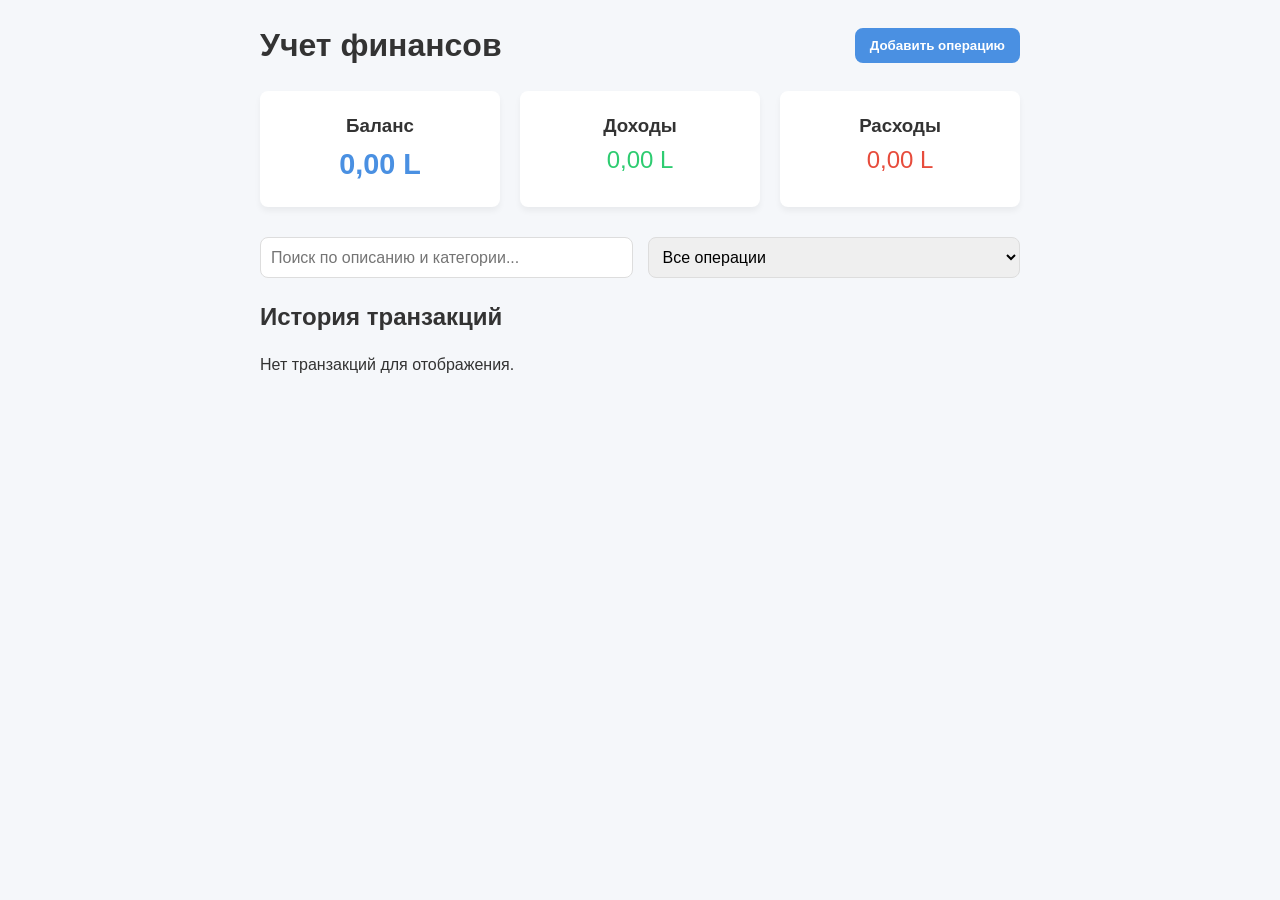
<file: LI/index.html>
<!DOCTYPE html>
<html lang="ru">
<head>
  <meta charset="UTF-8">
  <meta name="viewport" content="width=device-width, initial-scale=1.0">
  <title>Учет личных финансов</title>
  <link rel="stylesheet" href="style.css">
  <script type="module" src="src/index.js" defer></script>
</head>
<body>
  <div class="app-container">
    <header>
      <h1>Учет финансов</h1>
      <button id="open-modal-btn" class="btn primary">Добавить операцию</button>
    </header>

    <section class="dashboard">
      <div class="card balance">
        <h3>Баланс</h3>
        <p id="total-balance">0 MDL</p>
      </div>
      <div class="card income">
        <h3>Доходы</h3>
        <p id="total-income">0 MDL</p>
      </div>
      <div class="card expense">
        <h3>Расходы</h3>
        <p id="total-expense">0 MDL</p>
      </div>
    </section>

    <section class="controls">
      <input type="text" id="search-input" placeholder="Поиск по описанию и категории...">
      <select id="filter-type">
        <option value="all">Все операции</option>
        <option value="income">Только доходы</option>
        <option value="expense">Только расходы</option>
      </select>
    </section>

    <section class="transactions-list">
      <h2>История транзакций</h2>
      <div id="transactions-container">
        <!-- Сюда будут добавляться элементы через JS -->
      </div>
      <p id="empty-message" class="hidden">Нет транзакций для отображения.</p>
    </section>
  </div>

  <!-- Модальное окно для добавления транзакции -->
  <div id="transaction-modal" class="modal hidden">
    <div class="modal-content">
      <span class="close-btn" id="close-modal-btn">&times;</span>
      <h2>Новая транзакция</h2>
      <form id="transaction-form">
        <div class="form-group">
          <label for="type">Тип:</label>
          <select id="type" required>
            <option value="expense">Расход</option>
            <option value="income">Доход</option>
          </select>
        </div>
        
        <div class="form-group">
          <label for="amount">Сумма (MDL):</label>
          <input type="number" id="amount" min="1" step="0.01" required>
        </div>

        <div class="form-group">
          <label for="category">Категория:</label>
          <input type="text" id="category" required placeholder="Например: Продукты, Зарплата">
        </div>

        <div class="form-group">
          <label for="description">Описание:</label>
          <input type="text" id="description" placeholder="Краткое описание (необязательно)">
        </div>

        <div id="form-error" class="error-message"></div>
        
        <button type="submit" class="btn success">Сохранить</button>
      </form>
    </div>
  </div>
</body>
</html>
</file>
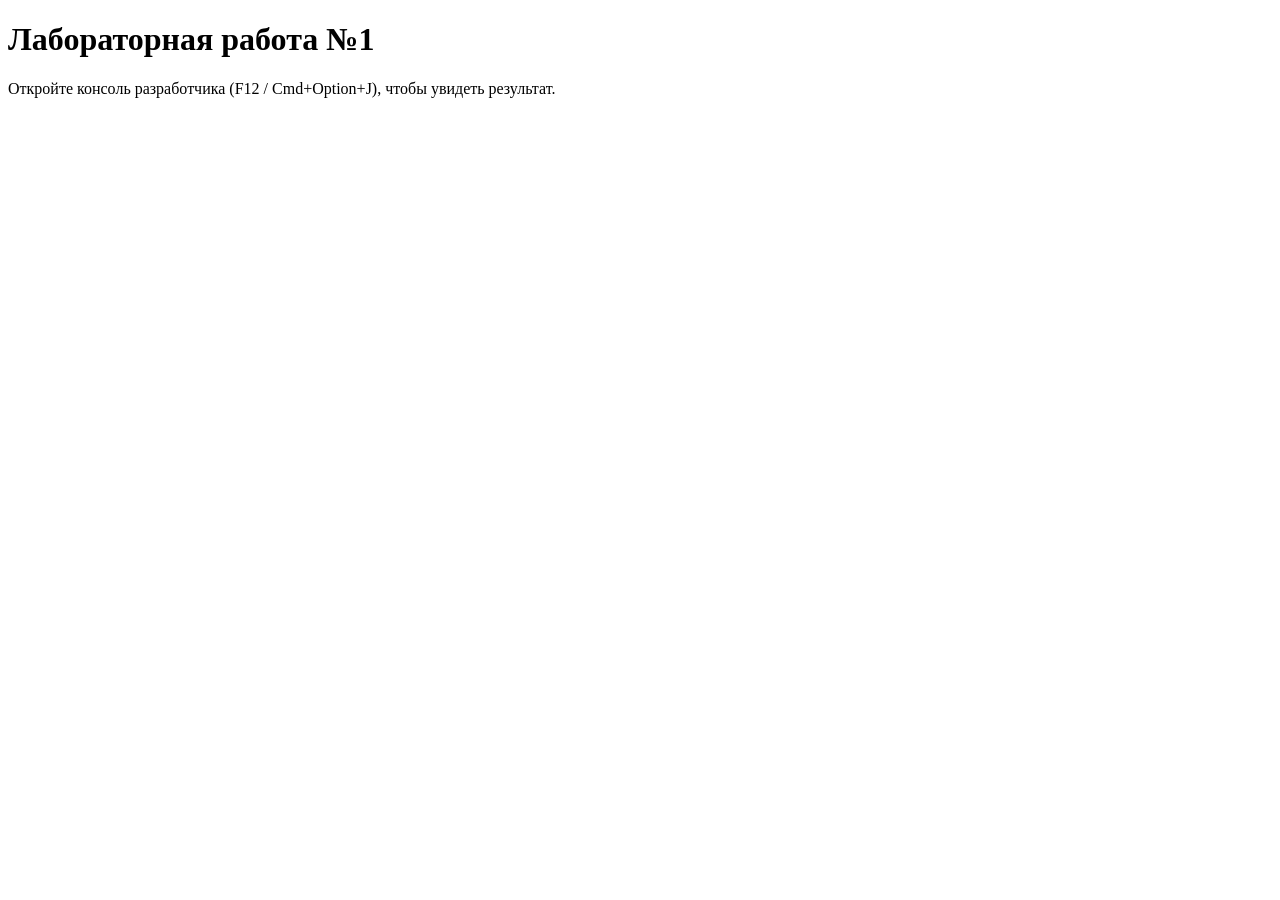
<file: LL_01/index.html>
<!DOCTYPE html>
<html lang="en">
  <head>
    <meta charset="UTF-8" />
    <meta name="viewport" content="width=device-width, initial-scale=1.0" />
    <title>Привет, мир!</title>
    <!-- Подключение внешнего файла -->
    <script src="script.js" defer></script>
  </head>
  <body>
    <h1>Лабораторная работа №1</h1>
    <p>Откройте консоль разработчика (F12 / Cmd+Option+J), чтобы увидеть результат.</p>
    <script>
      // Часть Задания 1: Выполнение кода JavaScript в браузере (внутри HTML)
      alert("Привет, мир!");
      console.log("Hello, console!");
    </script>
  </body>
</html>
</file>
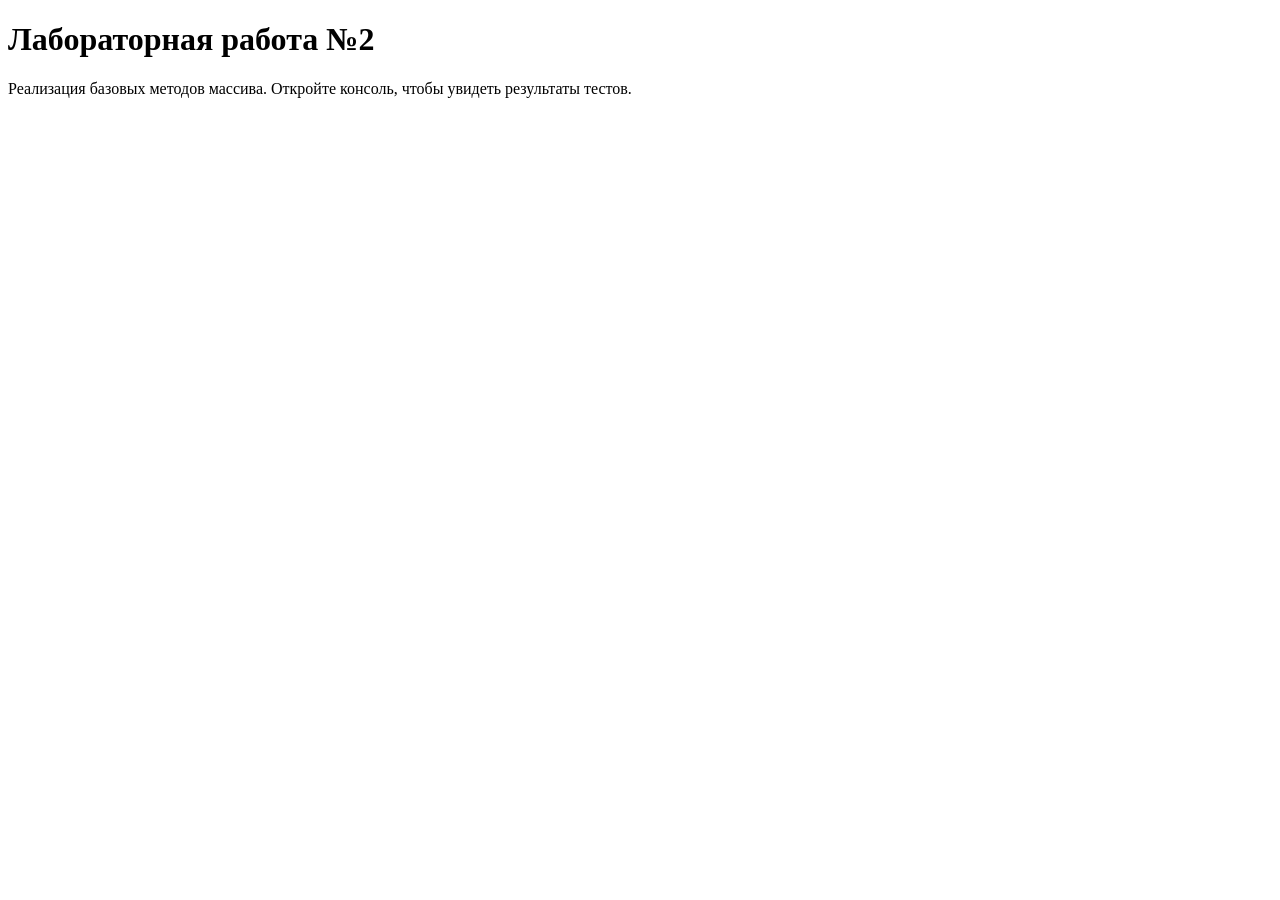
<file: LL_02/index.html>
<!DOCTYPE html>
<html lang="en">
<head>
  <meta charset="UTF-8" />
  <title>Лабораторная работа №2</title>
  <script src="script.js" defer></script>
</head>
<body>
  <h1>Лабораторная работа №2</h1>
  <p>Реализация базовых методов массива. Откройте консоль, чтобы увидеть результаты тестов.</p>
</body>
</html>
</file>
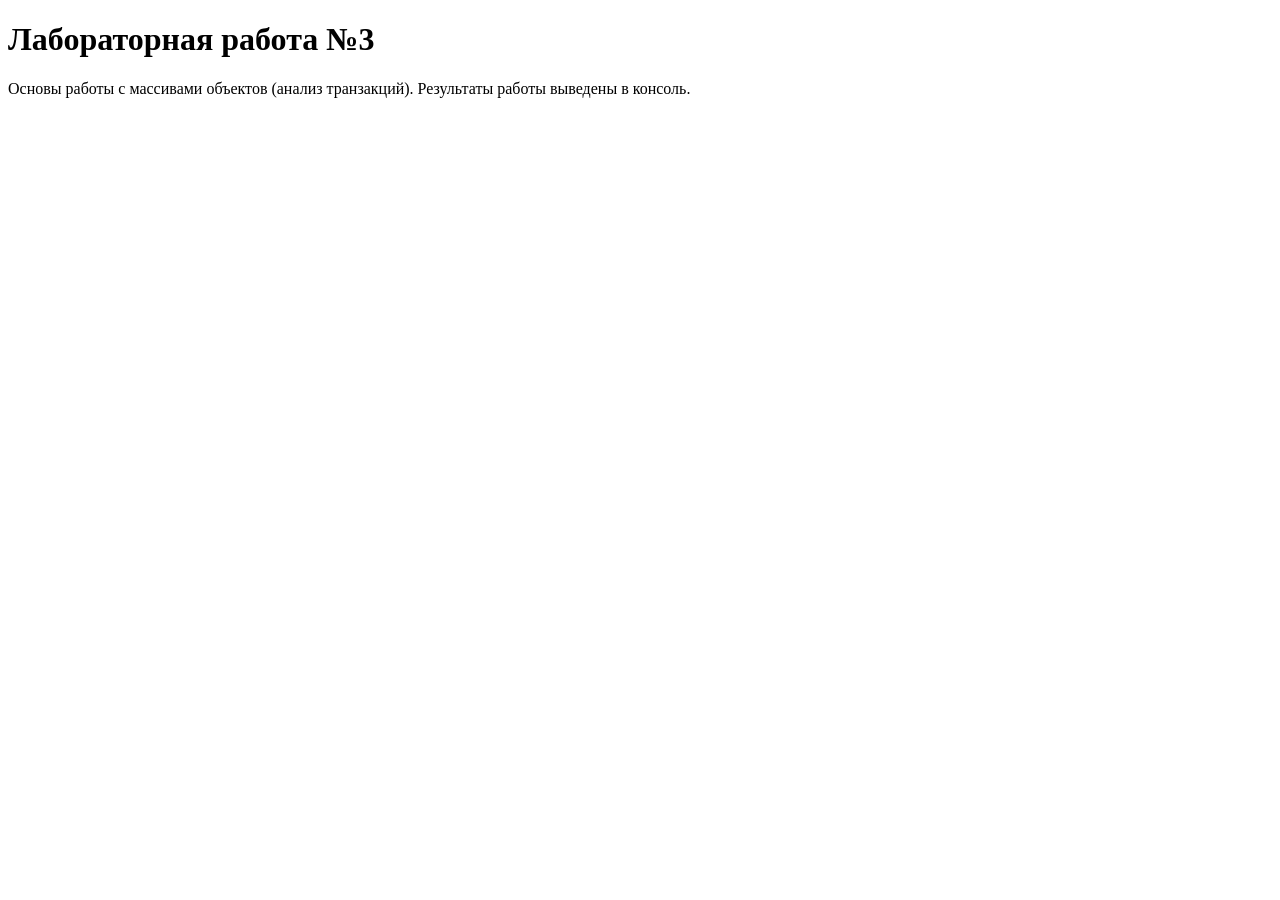
<file: LL_03/index.html>
<!DOCTYPE html>
<html lang="en">
<head>
  <meta charset="UTF-8" />
  <title>Лабораторная работа №3</title>
  <script src="main.js" defer></script>
</head>
<body>
  <h1>Лабораторная работа №3</h1>
  <p>Основы работы с массивами объектов (анализ транзакций). Результаты работы выведены в консоль.</p>
</body>
</html>
</file>
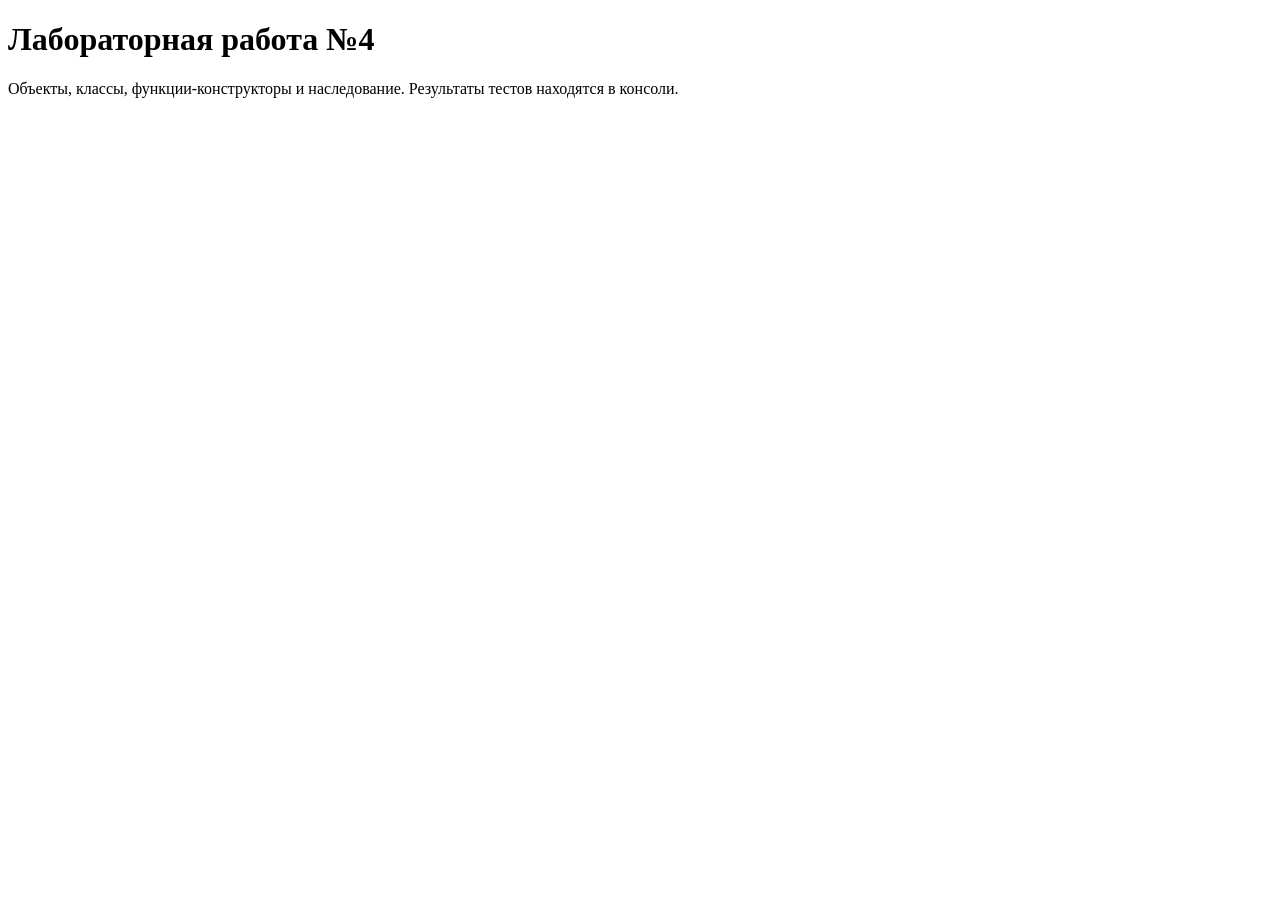
<file: LL_04/index.html>
<!DOCTYPE html>
<html lang="en">
<head>
  <meta charset="UTF-8" />
  <title>Лабораторная работа №4</title>
  <script src="script.js" defer></script>
</head>
<body>
  <h1>Лабораторная работа №4</h1>
  <p>Объекты, классы, функции-конструкторы и наследование. Результаты тестов находятся в консоли.</p>
</body>
</html>
</file>
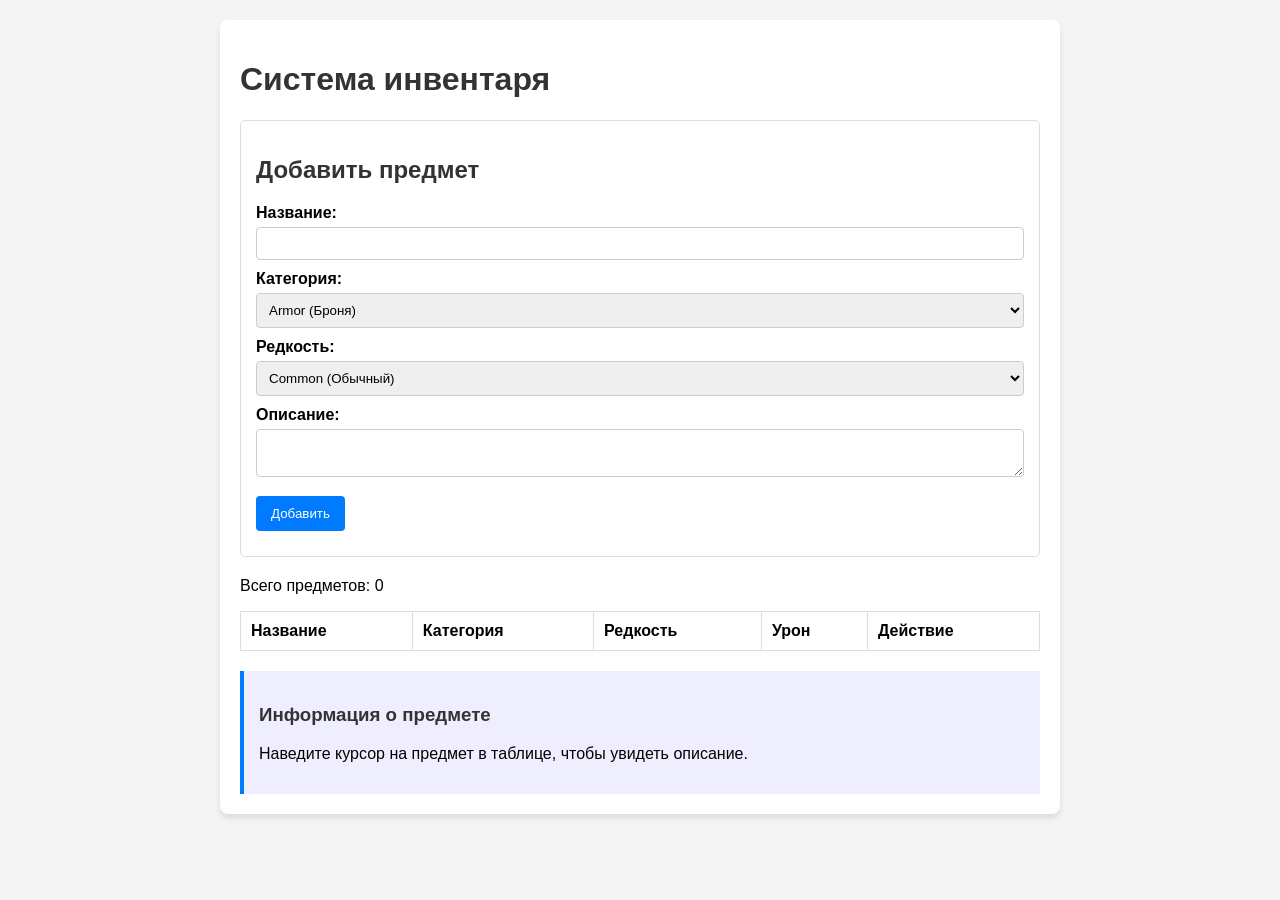
<file: LL_05/index.html>
<!DOCTYPE html>
<html lang="en">
<head>
  <meta charset="UTF-8">
  <meta name="viewport" content="width=device-width, initial-scale=1.0">
  <title>Система инвентаря</title>
  <link rel="stylesheet" href="style.css">
  <script type="module" src="src/index.js"></script>
</head>
<body>
  <div class="container">
    <h1>Система инвентаря</h1>

    <div class="form-container">
      <h2>Добавить предмет</h2>
      <form id="item-form">
        <label for="name">Название:</label>
        <input type="text" id="name" required>

        <label for="category">Категория:</label>
        <select id="category" required>
          <option value="armor">Armor (Броня)</option>
          <option value="weapon">Weapon (Оружие)</option>
          <option value="potion">Potion (Зелье)</option>
        </select>

        <label for="rarity">Редкость:</label>
        <select id="rarity" required>
          <option value="common">Common (Обычный)</option>
          <option value="uncommon">Uncommon (Необычный)</option>
          <option value="rare">Rare (Редкий)</option>
          <option value="legendary">Legendary (Легендарный)</option>
        </select>

        <div id="damage-container" style="display: none;">
          <label for="damage">Урон (для оружия):</label>
          <input type="number" id="damage" min="1" max="1000">
        </div>

        <label for="description">Описание:</label>
        <textarea id="description" required></textarea>

        <button type="submit">Добавить</button>
      </form>
      <div id="form-error" class="error"></div>
    </div>

    <div class="inventory-info">
      <p>Всего предметов: <span id="total-items">0</span></p>
    </div>

    <table id="inventory-table">
      <thead>
        <tr>
          <th>Название</th>
          <th>Категория</th>
          <th>Редкость</th>
          <th>Урон</th>
          <th>Действие</th>
        </tr>
      </thead>
      <tbody>
        <!-- Сюда добавляются предметы -->
      </tbody>
    </table>

    <div id="item-details" class="details-box">
      <h3>Информация о предмете</h3>
      <p id="details-text">Наведите курсор на предмет в таблице, чтобы увидеть описание.</p>
    </div>
  </div>
</body>
</html>
</file>
<file: LI/style.css>
:root {
  --primary-color: #4a90e2;
  --success-color: #2ecc71;
  --danger-color: #e74c3c;
  --bg-color: #f5f7fa;
  --text-color: #333;
  --card-bg: #ffffff;
  --border-radius: 8px;
}

* {
  box-sizing: border-box;
  margin: 0;
  padding: 0;
}

body {
  font-family: 'Segoe UI', Tahoma, Geneva, Verdana, sans-serif;
  background-color: var(--bg-color);
  color: var(--text-color);
  line-height: 1.6;
}

.app-container {
  max-width: 800px;
  margin: 0 auto;
  padding: 20px;
}

header {
  display: flex;
  justify-content: space-between;
  align-items: center;
  margin-bottom: 20px;
}

.btn {
  padding: 10px 15px;
  border: none;
  border-radius: var(--border-radius);
  cursor: pointer;
  font-weight: bold;
  transition: opacity 0.2s;
}

.btn:hover {
  opacity: 0.8;
}

.btn.primary { background-color: var(--primary-color); color: white; }
.btn.success { background-color: var(--success-color); color: white; width: 100%; font-size: 1.1rem; padding: 12px;}
.btn.danger { background-color: var(--danger-color); color: white; padding: 5px 10px; font-size: 0.9rem;}

.dashboard {
  display: flex;
  gap: 20px;
  margin-bottom: 30px;
}

@media (max-width: 600px) {
  .dashboard {
    flex-direction: column;
  }
}

.card {
  flex: 1;
  background-color: var(--card-bg);
  padding: 20px;
  border-radius: var(--border-radius);
  box-shadow: 0 4px 6px rgba(0,0,0,0.05);
  text-align: center;
}

.card.balance p { font-size: 1.8rem; font-weight: bold; color: var(--primary-color); }
.card.income p { font-size: 1.5rem; color: var(--success-color); }
.card.expense p { font-size: 1.5rem; color: var(--danger-color); }

.controls {
  display: flex;
  gap: 15px;
  margin-bottom: 20px;
}

.controls input, .controls select {
  padding: 10px;
  border: 1px solid #ddd;
  border-radius: var(--border-radius);
  flex: 1;
  font-size: 1rem;
}

.transactions-list h2 {
  margin-bottom: 15px;
}

.transaction-item {
  display: flex;
  justify-content: space-between;
  align-items: center;
  background: var(--card-bg);
  padding: 15px;
  margin-bottom: 10px;
  border-radius: var(--border-radius);
  border-left: 5px solid;
  box-shadow: 0 2px 4px rgba(0,0,0,0.05);
  transition: transform 0.2s;
}

.transaction-item:hover {
  transform: translateX(5px);
}

.transaction-item.income { border-left-color: var(--success-color); }
.transaction-item.expense { border-left-color: var(--danger-color); }

.t-info h4 { margin-bottom: 5px; font-size: 1.1rem;}
.t-info small { color: #777; font-size: 0.9rem;}
.t-amount { font-weight: bold; font-size: 1.2rem; margin-right: 15px; }
.income .t-amount { color: var(--success-color); }
.expense .t-amount { color: var(--danger-color); }

.t-actions {
  display: flex;
  align-items: center;
}

.hidden { display: none !important; }

/* Modal Styles */
.modal {
  position: fixed;
  top: 0; left: 0; width: 100%; height: 100%;
  background-color: rgba(0,0,0,0.5);
  display: flex;
  justify-content: center;
  align-items: center;
  z-index: 1000;
  opacity: 1;
  transition: opacity 0.3s;
}

.modal.hidden {
  opacity: 0;
  pointer-events: none;
}

.modal-content {
  background-color: var(--card-bg);
  padding: 30px;
  border-radius: var(--border-radius);
  width: 90%;
  max-width: 400px;
  position: relative;
  transform: translateY(0);
  transition: transform 0.3s;
  box-shadow: 0 10px 25px rgba(0,0,0,0.2);
}

.modal.hidden .modal-content {
  transform: translateY(-50px);
}

.close-btn {
  position: absolute;
  top: 15px; right: 20px;
  font-size: 1.5rem;
  cursor: pointer;
  color: #888;
}

.close-btn:hover {
  color: #333;
}

.form-group {
  margin-bottom: 15px;
}

.form-group label {
  display: block;
  margin-bottom: 5px;
  font-weight: 500;
}

.form-group input, .form-group select {
  width: 100%;
  padding: 10px;
  border: 1px solid #ddd;
  border-radius: 4px;
  font-size: 1rem;
}

.error-message {
  color: var(--danger-color);
  margin-bottom: 15px;
  font-size: 0.9rem;
}
</file>
<file: LL_05/style.css>
body {
  font-family: Arial, sans-serif;
  background-color: #f4f4f4;
  margin: 0;
  padding: 20px;
}

.container {
  max-width: 800px;
  margin: auto;
  background: white;
  padding: 20px;
  border-radius: 8px;
  box-shadow: 0px 4px 6px rgba(0, 0, 0, 0.1);
}

h1, h2, h3 {
  color: #333;
}

.form-container {
  margin-bottom: 20px;
  padding: 15px;
  border: 1px solid #ddd;
  border-radius: 5px;
}

form label {
  display: block;
  margin-top: 10px;
  font-weight: bold;
}

form input, form select, form textarea {
  width: 100%;
  padding: 8px;
  margin-top: 5px;
  border: 1px solid #ccc;
  border-radius: 4px;
  box-sizing: border-box;
}

button {
  margin-top: 15px;
  padding: 10px 15px;
  background-color: #007bff;
  color: white;
  border: none;
  border-radius: 4px;
  cursor: pointer;
}

button:hover {
  background-color: #0056b3;
}

.error {
  color: red;
  margin-top: 10px;
  font-size: 0.9em;
}

table {
  width: 100%;
  border-collapse: collapse;
  margin-top: 10px;
}

table, th, td {
  border: 1px solid #ddd;
}

th, td {
  padding: 10px;
  text-align: left;
}

.legendary {
  background-color: #ffe066;
  color: #000;
}

.common {
  background-color: #f0f0f0;
}

.delete-btn {
  background-color: #dc3545;
  margin-top: 0;
  padding: 5px 10px;
}

.delete-btn:hover {
  background-color: #c82333;
}

.fade-out {
  opacity: 0;
  transition: opacity 0.5s ease;
}

.details-box {
  margin-top: 20px;
  padding: 15px;
  background-color: #eef;
  border-left: 4px solid #007bff;
  min-height: 50px;
}
</file>
